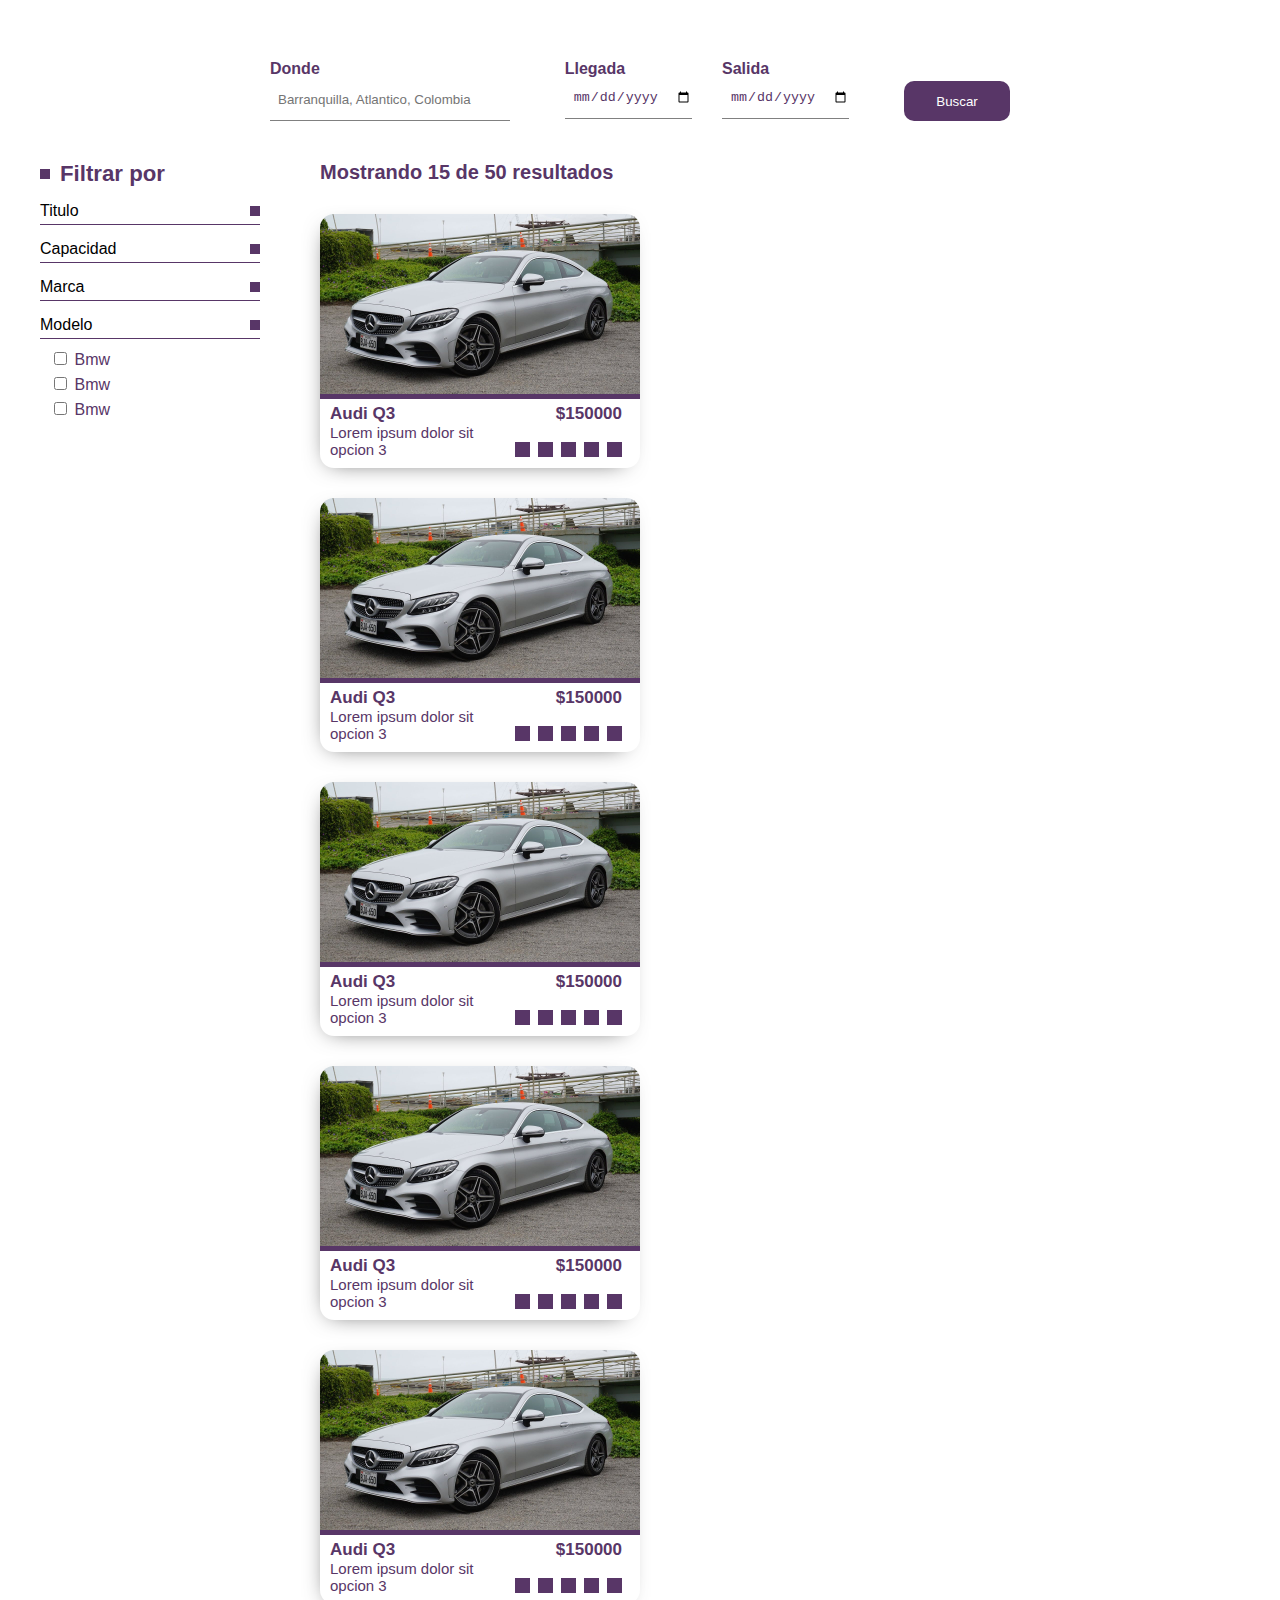
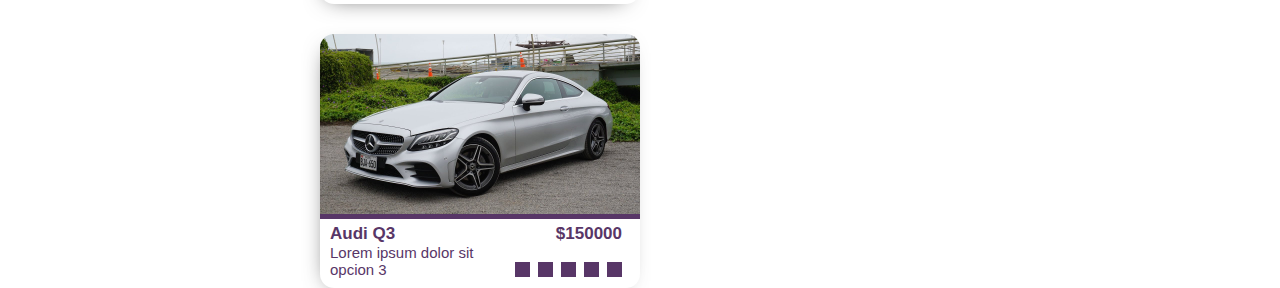
<file: catalogo.html>
<!DOCTYPE html>
<html lang="en">
  <head>
    <meta charset="UTF-8" />
    <meta name="viewport" content="width=device-width, initial-scale=1.0" />
    <title>Document</title>
    <link rel="stylesheet" href="./estilosIndex.css" />
    <link rel="stylesheet" href="./estilosCatalogo.css" />
  </head>
  <body>
    <section>
      <div class="container-buscar">
        <div class="container-group">
          <label>Donde</label>
          <input
            class="ubicacion-input"
            type="text"
            placeholder="Barranquilla, Atlantico, Colombia"
          />
        </div>
        <div class="container-group-fechas">
          <div class="container-group date">
            <label>Llegada</label>
            <input type="date" />
          </div>
          <div class="container-group">
            <label>Salida</label>
            <input type="date" />
          </div>
        </div>
        <div class="container-boton">
          <button>Buscar</button>
        </div>
      </div>
      <div class="container-filtro-resultados">
        <div class="container-filtro">
          <div class="container-titulo-filtro">
            <i></i>
            <h3>Filtrar por</h3>
          </div>
          <div class="container-item-title">
            <p>Titulo</p>
            <i></i>
          </div>
          <div class="container-item-title">
            <p>Capacidad</p>
            <i></i>
          </div>
          <div class="container-item-title">
            <p>Marca</p>
            <i></i>
          </div>
          <div class="container-item-title">
            <p>Modelo</p>
            <i></i>
          </div>
          <form class="container-content-filtro">
            <div class="group-content-filtro">
              <input type="checkbox" />
              <label>Bmw</label><br />
            </div>
            <div class="group-content-filtro">
              <input type="checkbox" />
              <label>Bmw</label><br />
            </div>
            <div class="group-content-filtro">
              <input type="checkbox" />
              <label>Bmw</label><br />
            </div>
          </form>
        </div>
        <div class="container-resultados">
          <p class="text-resultados-mostrados">Mostrando 15 de 50 resultados</p>
          <div class="container-resultados-content">
            <article class="container-card-interes">
              <div class="card-interes">
                <img src="./images/mercedez.jpg" />
              </div>
              <div class="info-card-interes">
                <div class="container-titulo-precio">
                  <p class="info-title-interes">Audi Q3</p>
                  <p class="precio">$150000</p>
                </div>
                <p class="info-descripcion-interes">Lorem ipsum dolor sit</p>
                <div class="container-text-calificacion">
                  <p class="info-otro-interes">opcion 3</p>
                  <div class="container-calificacion">
                    <i></i>
                    <i></i>
                    <i></i>
                    <i></i>
                    <i></i>
                  </div>
                </div>
              </div>
            </article>
            <article class="container-card-interes">
              <div class="card-interes">
                <img src="./images/mercedez.jpg" />
              </div>
              <div class="info-card-interes">
                <div class="container-titulo-precio">
                  <p class="info-title-interes">Audi Q3</p>
                  <p class="precio">$150000</p>
                </div>
                <p class="info-descripcion-interes">Lorem ipsum dolor sit</p>
                <div class="container-text-calificacion">
                  <p class="info-otro-interes">opcion 3</p>
                  <div class="container-calificacion">
                    <i></i>
                    <i></i>
                    <i></i>
                    <i></i>
                    <i></i>
                  </div>
                </div>
              </div>
            </article>
            <article class="container-card-interes">
              <div class="card-interes">
                <img src="./images/mercedez.jpg" />
              </div>
              <div class="info-card-interes">
                <div class="container-titulo-precio">
                  <p class="info-title-interes">Audi Q3</p>
                  <p class="precio">$150000</p>
                </div>
                <p class="info-descripcion-interes">Lorem ipsum dolor sit</p>
                <div class="container-text-calificacion">
                  <p class="info-otro-interes">opcion 3</p>
                  <div class="container-calificacion">
                    <i></i>
                    <i></i>
                    <i></i>
                    <i></i>
                    <i></i>
                  </div>
                </div>
              </div>
            </article>
            <article class="container-card-interes">
              <div class="card-interes">
                <img src="./images/mercedez.jpg" />
              </div>
              <div class="info-card-interes">
                <div class="container-titulo-precio">
                  <p class="info-title-interes">Audi Q3</p>
                  <p class="precio">$150000</p>
                </div>
                <p class="info-descripcion-interes">Lorem ipsum dolor sit</p>
                <div class="container-text-calificacion">
                  <p class="info-otro-interes">opcion 3</p>
                  <div class="container-calificacion">
                    <i></i>
                    <i></i>
                    <i></i>
                    <i></i>
                    <i></i>
                  </div>
                </div>
              </div>
            </article>
            <article class="container-card-interes">
              <div class="card-interes">
                <img src="./images/mercedez.jpg" />
              </div>
              <div class="info-card-interes">
                <div class="container-titulo-precio">
                  <p class="info-title-interes">Audi Q3</p>
                  <p class="precio">$150000</p>
                </div>
                <p class="info-descripcion-interes">Lorem ipsum dolor sit</p>
                <div class="container-text-calificacion">
                  <p class="info-otro-interes">opcion 3</p>
                  <div class="container-calificacion">
                    <i></i>
                    <i></i>
                    <i></i>
                    <i></i>
                    <i></i>
                  </div>
                </div>
              </div>
            </article>
            <article class="container-card-interes">
              <div class="card-interes">
                <img src="./images/mercedez.jpg" />
              </div>
              <div class="info-card-interes">
                <div class="container-titulo-precio">
                  <p class="info-title-interes">Audi Q3</p>
                  <p class="precio">$150000</p>
                </div>
                <p class="info-descripcion-interes">Lorem ipsum dolor sit</p>
                <div class="container-text-calificacion">
                  <p class="info-otro-interes">opcion 3</p>
                  <div class="container-calificacion">
                    <i></i>
                    <i></i>
                    <i></i>
                    <i></i>
                    <i></i>
                  </div>
                </div>
              </div>
            </article>
          </div>
        </div>
      </div>
    </section>
  </body>
</html>
</file>
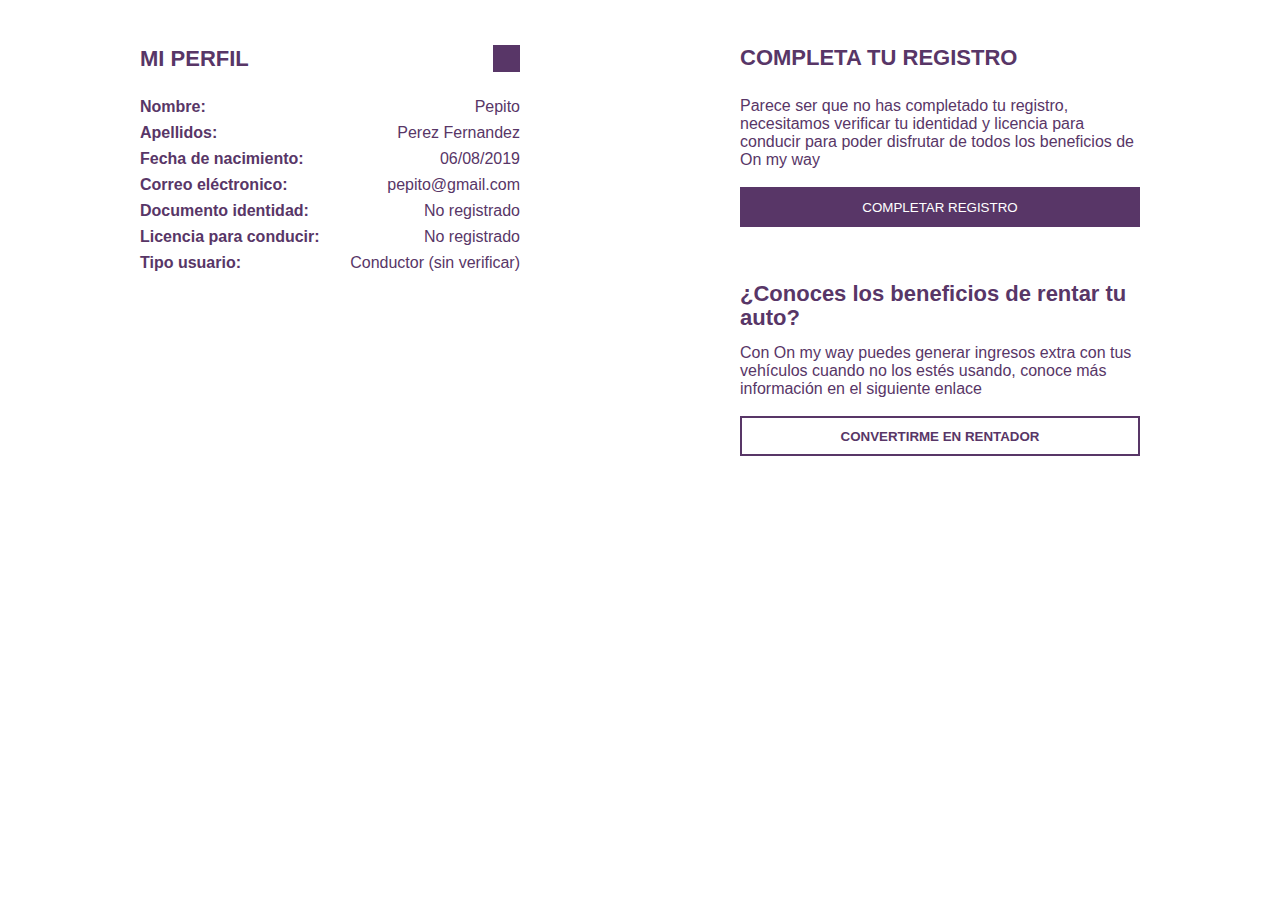
<file: completarRegistro.html>
<!DOCTYPE html>
<html lang="en">
  <head>
    <meta charset="UTF-8" />
    <meta name="viewport" content="width=device-width, initial-scale=1.0" />
    <title>Document</title>
    <link rel="stylesheet" href="./estilosRegistro.css" />
  </head>
  <body>
    <section>
      <div class="container-perfil">
        <div class="container-item-titulo">
          <h2>Mi Perfil</h2>
          <i></i>
        </div>
        <div class="container-item-perfil">
          <p>Nombre:</p>
          <p>Pepito</p>
        </div>
        <div class="container-item-perfil">
          <p>Apellidos:</p>
          <p>Perez Fernandez</p>
        </div>
        <div class="container-item-perfil">
          <p>Fecha de nacimiento:</p>
          <p>06/08/2019</p>
        </div>
        <div class="container-item-perfil">
          <p>Correo eléctronico:</p>
          <p>pepito@gmail.com</p>
        </div>
        <div class="container-item-perfil">
          <p>Documento identidad:</p>
          <p>No registrado</p>
        </div>
        <div class="container-item-perfil">
          <p>Licencia para conducir:</p>
          <p>No registrado</p>
        </div>
        <div class="container-item-perfil">
          <p>Tipo usuario:</p>
          <p>Conductor (sin verificar)</p>
        </div>
      </div>

      <div class="container-registro">
        <h2>Completa tu registro</h2>
        <p>
          Parece ser que no has completado tu registro, necesitamos verificar tu
          identidad y licencia para conducir para poder disfrutar de todos los
          beneficios de On my way
        </p>
        <button>Completar registro</button>
        <h3>¿Conoces los beneficios de rentar tu auto?</h3>
        <p>
          Con On my way puedes generar ingresos extra con tus vehículos cuando
          no los estés usando, conoce más información en el siguiente enlace
        </p>
        <button class="convertirse-rentador">Convertirme en rentador</button>
      </div>
    </section>
  </body>
</html>
</file>
<file: estilosIndex.css>
* a,
p,
body {
  margin: 0;
  font-family: "Segoe UI", Tahoma, Geneva, Verdana, sans-serif;
}

.hero {
  width: 100%;
  height: 688px;
  position: relative;
  display: inline-flex;
}
.hero img {
  width: 100%;
  height: 100%;
  border-radius: 0;
}
section h1 {
  color: #9c9c9c;
  text-align: center;
  font-size: 36px;
  color: #583667;
  text-transform: uppercase;
}
.container-ventana-formulario {
  width: 40%;
  height: 100%;
  background-color: rgba(0, 0, 0, 0.75);
  position: absolute;
  left: 0;
  top: 0;
  display: flex;
  justify-content: center;
  align-items: center;
}
.container-busqueda {
  color: #583667;
  width: 75%;
  margin: 0 auto;
  background: white;
  border-radius: 14px;
  padding: 20px;
  box-sizing: border-box;
}
.container-fechas {
  display: flex;
  box-sizing: border-box;
  justify-content: space-between;
}
.container-busqueda h3 {
  font-size: 21px;
  line-height: 21px;
}
.group1 {
  display: flex;
  flex-direction: column;
  margin-bottom: 8px;
}
.campo-donde {
  border: none;
  border-bottom: 1px solid gray;
  height: 30px;
  outline: none;
}
.group2 {
  display: flex;
  flex-direction: column;
  width: 100%;
  margin-bottom: 8px;
}
.group2 label {
  margin-bottom: 8px;
}
.group2 input {
  border: none;
  border-bottom: 1px solid gray;
  padding-left: 8px;
  outline: none;
}
.group2:first-child {
  margin-right: 15px;
}
.container-btn {
  width: 100%;
}
.container-btn button {
  width: 100%;
  height: 44px;
  background: #583667;
  border: none;
  color: white;
  text-transform: uppercase;
  margin-top: 15px;
  cursor: pointer;
  outline: none;
}
.container-cards {
  overflow-x: scroll;
  width: 100%;
  display: flex;
}
.container-card-zona {
  min-width: 474px;
  box-shadow: -4px 6px 23px -13px rgba(0, 0, 0, 0.75);
  border-radius: 10px;
  padding-bottom: 8px;
  margin-right: 50px;
  margin-bottom: 30px;
  cursor: pointer;
}
section img {
  width: 100%;
  height: 270px;
  border-radius: 14px;
  border-bottom-left-radius: 0;
  border-bottom-right-radius: 0;
  object-fit: cover;
}
.info-card {
  margin: 10px 20px;
  display: flex;
  justify-content: space-between;
}
.info-title,
.info-precio {
  font-size: 22px;
  font-weight: bold;
  color: #583667;
}
.info-descripcion {
  font-size: 18px;
  font-weight: 500;
  color: #583667;
}
.info-precio {
  font-weight: bold;
  color: #583667;
  font-size: 20px;
}
.container-card-interes {
  box-shadow: -4px 6px 23px -13px rgba(0, 0, 0, 0.75);
  border-radius: 14px;
  cursor: pointer;
}
.container-interes {
  max-width: 1000px;
  margin: 0 auto;
  display: grid;
  grid-template-columns: repeat(auto-fill, minmax(250px, 1fr));
  gap: 30px;
  padding: 30px;
}
.card-interes {
  width: 100%;
  height: 180px;
}
.info-card-interes {
  width: 100%;
  margin-top: 10px;
  padding: 0 10px 10px 10px;
  box-sizing: border-box;
}
.card-interes img {
  width: 100%;
  height: 100%;
  border-bottom: 5px solid #583667;
}
.container-calificacion {
  display: flex;
  justify-content: space-between;
  align-items: center;
}
.container-text-calificacion {
  display: flex;
  justify-content: space-between;
}
.container-calificacion i {
  width: 15px;
  height: 15px;
  background: #583667;
  margin-right: 8px;
}
.info-title-interes {
  color: #583667;
  font-weight: bold;
  font-size: 17px;
}
.info-descripcion-interes,
.info-otro-interes {
  color: #583667;
  font-weight: 400;
  font-size: 15px;
}

.container-categorias {
  max-width: 1000px;
  margin: 0 auto;
  display: grid;
  grid-template-columns: repeat(auto-fill, minmax(400px, 1fr));
  gap: 30px;
  padding: 30px;
}
.card-categorias {
  position: relative;
  box-sizing: border-box;
  height: 290px;
  cursor: pointer;
}
.card-categorias img {
  border-radius: 10px;
  object-fit: cover;
  width: 100%;
  height: 100%;
}

.capa {
  background: black;
  opacity: 0.6;
  width: 100%;
  height: 100%;
  position: absolute;
  top: 0;
  right: 0;
  bottom: 0;
  left: 0;
  z-index: 5;
  border-radius: 10px;
}
.container-text-categorias {
  position: absolute;
  top: 0;
  right: 0;
  bottom: 0;
  left: 0;
  z-index: 10;

  width: 60%;
  margin: 0 auto;
  display: flex;
  flex-direction: column;
  align-items: center;
  justify-content: center;
}
.title-card,
.description-card {
  color: white;
  text-align: center;
}
.title-card {
  font-size: 30px;
  margin-bottom: 8px;
  font-weight: bold;
}
@media screen and (max-width: 1100px) {
  .container-ventana-formulario {
    width: 50%;
  }
}
@media screen and (max-width: 1000px) {
  .hero {
    height: auto;
  }
  .container-card-zona {
    min-width: 400px;
  }
  .card-zona img {
    height: 250px;
  }
}
@media screen and (max-width: 860px) {
  .container-ventana-formulario {
    width: 100%;
  }
  .container-busqueda {
    width: 50%;
    padding-top: 0;
  }
}
@media screen and (max-width: 700px) {
  .hero {
    height: 370px;
  }
  section h1 {
    font-size: 30px;
  }
  .container-busqueda {
    width: 80%;
  }
}
@media screen and (max-width: 550px) {
  .container-card-zona {
    min-width: 320px;
  }
  .card-zona img {
    height: 200px;
  }
  section h1 {
    font-size: 22px;
    padding: 0 20px;
  }
}
@media screen and (max-width: 450px) {
  .container-categorias {
    grid-template-columns: repeat(auto-fill, minmax(200px, 1fr));
  }
  .card-categorias {
    height: 180px;
  }
  .container-card-zona {
    margin-right: 30px;
    min-width: 210px;
  }
  .container-busqueda {
    width: 90%;
  }
  .hero {
    height: 400px;
  }
  .info-card {
    padding: 10px;
    margin: 0;
  }
  .info-title {
    font-size: 18px;
  }
  .info-descripcion {
    font-size: 14px;
  }
  .info-precio {
    font-size: 16px;
  }
  .card-zona img {
    height: 130px;
  }
}
@media screen and (max-width: 360px) {
  .container-fechas {
    flex-direction: column;
  }
  .container-btn button {
    height: 40px;
  }
  .campo-donde {
    height: 25px;
  }
}
</file>
<file: estilosCatalogo.css>
* a,
p,
h3,
body {
  margin: 0;
  font-family: "Segoe UI", Tahoma, Geneva, Verdana, sans-serif;
}
input {
  border: none;
  border-bottom: 1px solid gray;
  padding-left: 8px;
  outline: none;
}
.container-buscar {
  display: flex;
  justify-content: space-between;
  max-width: 740px;
  margin: 0 auto;
  margin-top: 60px;
}
.container-group {
  display: flex;
  flex-direction: column;
}
.container-group label {
  font-weight: bold;
  color: #583667;
}
.container-group input {
  border: none;
  border-bottom: 1px solid gray;
  padding-left: 8px;
  outline: none;
  height: 40px;
  color: #583667;
}
.container-group-fechas {
  display: flex;
}
.date {
  margin-right: 30px;
}
.ubicacion-input {
  width: 230px;
}
.container-boton {
  display: flex;
  align-items: flex-end;
}
.container-boton button {
  height: 40px;
  width: 106px;
  border-radius: 10px;
  border: none;
  background: #583667;
  color: white;
  cursor: pointer;
  outline: none;
}
.container-filtro-resultados {
  max-width: 1200px;
  margin: 0 auto;
  margin-top: 40px;
  padding: 0 30px;
  display: flex;
}
.container-filtro {
  min-width: 220px;
}
.container-titulo-filtro {
  display: flex;
  align-items: center;
  font-size: 19px;
  color: #583667;
  height: 26px;
}
.container-titulo-filtro i {
  width: 10px;
  height: 10px;
  background: #583667;
  margin-right: 10px;
}
.container-item-title {
  display: flex;
  justify-content: space-between;
  align-items: center;
  border-bottom: 1px solid #583667;
  height: 26px;
  margin-top: 11px;
  cursor: pointer;
}
.container-item-title i {
  width: 10px;
  height: 10px;
  background: #583667;
}
.container-content-filtro {
  padding: 10px;
}
.group-content-filtro {
  margin-bottom: 5px;
  color: #583667;
}
.container-resultados {
  margin-left: 60px;
}
.text-resultados-mostrados {
  font-size: 20px;
  color: #583667;
  font-weight: bold;
  margin-bottom: 30px;
}
.container-resultados-content {
  width: 100%;
  display: grid;
  grid-template-columns: repeat(auto-fill, minmax(250px, 1fr));
  gap: 20px;
  row-gap: 30px;
}
.container-titulo-precio {
  display: flex;
  justify-content: space-between;
}
.precio {
  font-size: 17px;
  font-weight: bold;
  color: #583667;
  padding-right: 8px;
}
@media screen and (max-width: 1200px) {
  .container-resultados {
    margin-left: 35px;
  }
}
@media screen and (max-width: 1000px) {
  .container-content-filtro {
    padding-left: 3px;
  }
}
@media screen and (max-width: 850px) {
  .container-buscar {
    flex-direction: column;
    max-width: 500px;
    padding: 0 30px;
  }
  .container-group input {
    width: 100%;
  }
  .container-group {
    width: 100%;
  }
  .container-group-fechas {
    margin: 13px 0;
  }
}
@media screen and (max-width: 650px) {
  .container-filtro-resultados {
    flex-direction: column;
  }
  .container-resultados {
    margin: 0;
  }
}
@media screen and (max-width: 400px) {
  .container-group-fechas {
    flex-direction: column;
  }
}
@media screen and (max-width: 320px) {
  .card-interes {
    height: 150px;
  }
}
</file>
<file: estilosRegistro.css>
* a,
p,
body,
h3,
h2 {
  margin: 0;
  font-family: "Segoe UI", Tahoma, Geneva, Verdana, sans-serif;
}

section {
  max-width: 1000px;
  margin: 0 auto;
  display: flex;
  justify-content: space-between;
  padding: 45px;
}
.container-item-perfil,
.container-item-titulo {
  display: flex;
  justify-content: space-between;
  align-items: center;
}
.container-item-titulo {
  margin-bottom: 26px;
}
.container-item-perfil p:first-child {
  font-weight: 600;
  color: #583667;
}
.container-item-perfil p {
  color: #583667;
}
.container-item-perfil {
  margin-bottom: 8px;
}
h2 {
  font-size: 22px;
  font-weight: bold;
  color: #583667;
  text-transform: uppercase;
}
i {
  width: 27px;
  height: 27px;
  background: #583667;
}
.container-perfil {
  width: 380px;
}
.container-registro {
  width: 400px;
}
.container-registro h2 {
  margin-bottom: 26px;
}
.container-registro p {
  color: #583667;
  margin-bottom: 18px;
}
button {
  width: 100%;
  height: 40px;
  background: #583667;
  border: none;
  outline: none;
  color: white;
  text-transform: uppercase;
  margin-bottom: 55px;
  cursor: pointer;
}
.convertirse-rentador {
  background: white;
  color: #583667;
  font-weight: bold;
  border: 2px solid #583667;
}
h3 {
  font-size: 22px;
  font-weight: bold;
  color: #583667;
  margin-bottom: 14px;
  line-height: 24px;
}
@media screen and (max-width: 970px) {
  section {
    flex-direction: column;
    align-items: center;
    padding: 30px;
  }
  .container-perfil {
    width: 400px;
    margin-bottom: 60px;
  }
  button {
    margin-bottom: 35px;
  }
}
@media screen and (max-width: 500px) {
  .container-perfil,
  .container-registro {
    width: 100%;
  }
  section {
    width: 85%;
  }
}
@media screen and (max-width: 400px) {
  .container-item-perfil {
    flex-direction: column;
  }
  .container-item-perfil p {
    width: 100%;
  }
  .container-registro h2 {
    text-align: center;
  }
  p {
    text-align: justify;
  }
}
</file>
